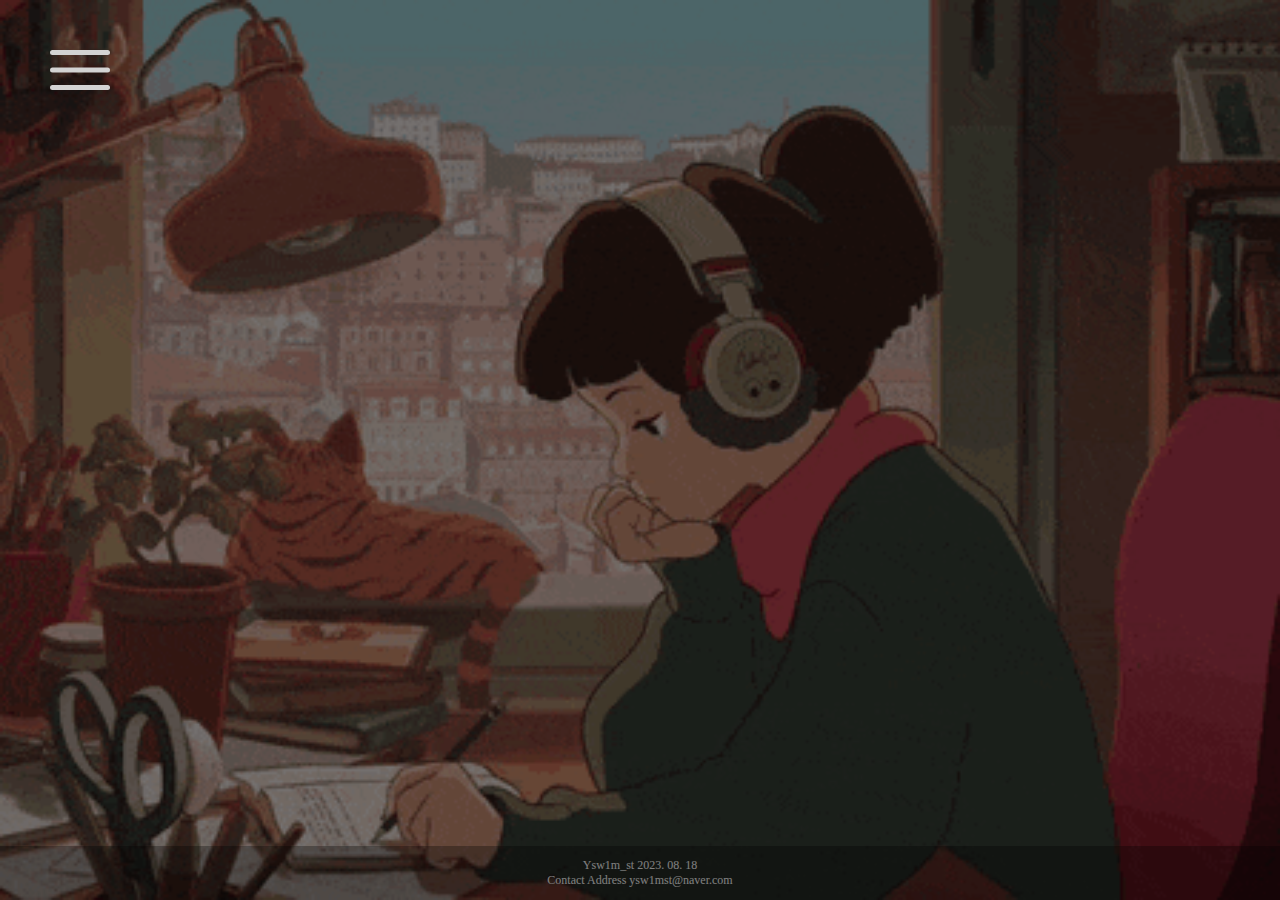
<file: index.html>
<!DOCTYPE html>
<html>
    <title>Dev Swimming</title>

<head>
    <link rel="stylesheet" href="css/style.css">
    <link href="https://fonts.googleapis.com/icon?family=Material+Icons" rel="stylesheet">
    <style>
        body {
            background-image: url('img/study00.gif');
            background-size: cover;
        }
    </style>
</head>
   <body>
        <script src="javascript/indexmain.js"></script>
        <div class="overlay"></div>
        <div class="text" id="firstText">
            <p>Welcome to<br>
                Ysw1m_st Space!</p>
        </div>

        <div class="text" id="secondText">
            <p>어서오세요<br>
                Ysw1m_st<br>
                블로그 입니다!</p>
        </div>

        <div class="text" id="thirdText">
            <p>ようこそ!<br>
                Ysw1m_st の<br>
                くうかんへ!</p>
        </div>
        <div class="text" id="fourthText">
            <p>공사중 입니다.<br>
                It's still in production.<br>
                ブログ工事中</p>
        </div>









    <div class="footer">
        <p>Ysw1m_st 2023. 08. 18<br>
        Contact Address ysw1mst@naver.com<br>
        </p>
    </div>

    <input type="checkbox" id="menuicon">
    <label for="menuicon">
        <span></span>
        <span></span>
        <span></span>
    </label>
    <div class="sidebar">
    <ul>
        <li><a href="https://ysw1mst.github.io/Blog/Me.html">소개</a></li>
        <li><a href="#">HTML / CSS</a></li>
        <li><a href="#">CS</a></li>
        <li><a href="#">JAVA / SPRING</a></li>
        <li><a href="#">Python</a></li>
        <li><a href="https://blog.naver.com/ysw1mst"target="_blank">LIFE</a></li>
        <li><a href="https://github.com/Ysw1mst"target="_blank">Git Hub</a></li>
        <li><a href="https://www.instagram.com/ysw1m_st/"target="_blank">Instargram</a></li>
        <li><a href="#">Guest Book</a></li>
   </ul>
       </div>


<script>
function startAnimation() {
    const textElements = document.querySelectorAll('.text');

    textElements.forEach((element, index) => {
        element.style.animation = 'none';
        void element.offsetWidth;
        element.style.animation = null;
    });
}


startAnimation();


setInterval(startAnimation, 12000);

</script>

</body>
</html>
</file>
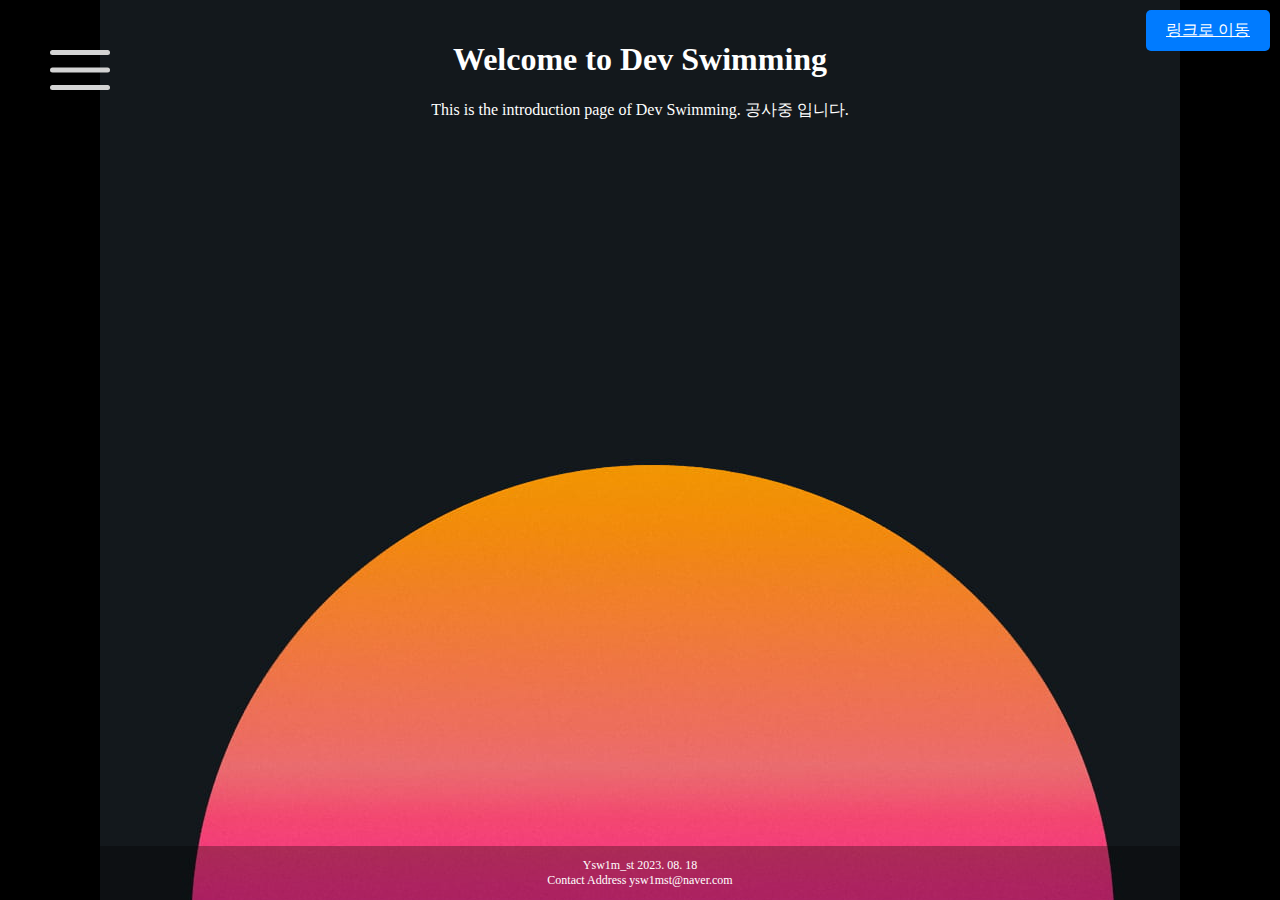
<file: Blog/Me.html>
<!doctype html>
<html lang="ko">
 <head>
  <meta charset="utf-8">
  <title>Dev Swimming - Introduction</title>
   <link rel="stylesheet" href="../css/style.css">
   <link href="https://fonts.googleapis.com/icon?family=Material+Icons" rel="stylesheet">

  <style>
    body {
        background-color: black;
        background-image: url('img/pxfuel.jpg');
        background-repeat: no-repeat;
        background-size: auto;
        background-position: center center;
        overflow: auto;
        height: 100vh;
      }

          .top-right-button {
        position: fixed;
        top: 10px;
        right: 10px;
        background-color: #007bff;
        color: white;
        padding: 10px 20px;
        border: none;
        border-radius: 5px;
        cursor: pointer;
      }


    .content {
        text-align: center;
        color: white;
        padding: 20px;
      }
  </style>
 </head>
 <body>
    <div class="footer">
        <p>Ysw1m_st 2023. 08. 18<br>
        Contact Address ysw1mst@naver.com<br>
        </p>
    </div>

    <input type="checkbox" id="menuicon">
    <label for="menuicon">
        <span></span>
        <span></span>
        <span></span>
    </label>
    <div class="sidebar">
    <ul>
        <li><a href="https://ysw1mst.github.io/Blog/Me.html">소개</a></li>
        <li><a href="#">HTML / CSS</a></li>
        <li><a href="#">CS</a></li>
        <li><a href="#">JAVA / SPRING</a></li>
        <li><a href="#">Python</a></li>
        <li><a href="https://blog.naver.com/ysw1mst"target="_blank">LIFE</a></li>
        <li><a href="https://github.com/Ysw1mst"target="_blank">Git Hub</a></li>
        <li><a href="https://www.instagram.com/ysw1m_st/"target="_blank">Instargram</a></li>
        <li><a href="#">Guest Book</a></li>
   </ul>
       </div>

     <a class="top-right-button" href="https://ysw1mst.github.io/" target="_self">링크로 이동</a>

         <div class="content">

        <h1>Welcome to Dev Swimming</h1>
        <p>This is the introduction page of Dev Swimming. 공사중 입니다.</p>

    </div>
 </body>
</html>
</file>
<file: css/style.css>
/* 배경 이미지 스타일 */
body {
    margin: 0;
    padding: 0;
    background-image: url('img/study00.gif');
    background-size: cover;
    background-repeat: no-repeat;
    background-position: center;
    background-attachment: fixed;
}

/* 반투명한 배경 스타일 */
.overlay {
    position: absolute;
    top: 0;
    left: 0;
    width: 100%;
    height: 100%;
    background-color: rgba(0, 0, 0, 0.5);
    z-index: 1;
    pointer-events: none;
}

/* 문구 스타일 */
.text {
    position: absolute;
    top: 50%;
    left: 50%;
    transform: translate(-50%, -50%);
    color: seashell;
    font-size: 100px;
    text-align: center;
    z-index: 2;
}

/* 푸터 스타일 */
.footer {
    position: absolute;
    bottom: 0;
    width: 100%;
    background-color: rgba(0.1, 0, 0, 0.3);
    color: white;
    font-size: 12px;
    text-align: center;
}

div[class = "sidebar"] {
    width:250px;
    height:100%;
    background-color:black;
    position:fixed;
    top:0;
    left:-400px;
    z-index:1;
    transition:all 1s;
    padding: 5px 0px 5px 15px;
}

.sidebar li a::before {
    margin-right: 40px; /* 아이콘과 메뉴 이름 사이의 우측 여백 조절 */
}

.sidebar li a {
    display: flex; /* 아이콘과 텍스트를 가로로 나란히 정렬 */
    align-items: center;
}


.sidebar ul {
    list-style: none;
    margin: 0;
    padding: 0;
}
.sidebar a, .sidebar > label {
    display: block;
    height: 20px;
    padding: 20px;
    cursor: pointer;
    color: white;
    text-decoration: none;
}

.sidebar a:hover {
    color: #000;
}
.sidebar ul li:hover, .sidebar > label:hover {
    background-color: #fff;
    color: #000;
    border-radius: 10px;
}

.sidebar #expand-sidebar:not(:checked) ~ ul { /* 데스크탑 화면에서도 메뉴를 접었더 펼칠 수 있음 */
    display: none;
}

.sidebar ::before{
    font-family: 'Material Icons';
    font-size: 2.0em;
    float: left;
    clear: left;
}
.sidebar label::before{ content: '\e5d2'; }
.sidebar li:nth-child(1) a::before{ content: '\f02e'; }
.sidebar li:nth-child(2) a::before{ content: '\eb7e'; }
.sidebar li:nth-child(3) a::before{ content: '\eb93'; }
.sidebar li:nth-child(4) a::before{ content: '\eb7c'; }
.sidebar li:nth-child(5) a::before{ content: '\e54f'; }
.sidebar li:nth-child(6) a::before{ content: '\e57b'; }
.sidebar li:nth-child(7) a::before{ content: '\e9f4'; }
.sidebar li:nth-child(8) a::before{ content: '\e0e5'; }
.sidebar li:nth-child(9) a::before{ content: '\e1c5'; }



ul {
    /* 다른 스타일 속성들을 설정할 수 있음 */
}


@keyframes fadeInUp {
    0% {
        opacity: 0;
        transform: translate3d(0%, 0%, 0%);
    }
    to {
        opacity: 1;
        transform: translateZ(1);
    }
}

.text {
    position: absolute;
    top: 50%;
    left: 50%;
    transform: translate(-50%, -50%);
    color: seashell;
    font-size: 70px;
    text-align: center;
    z-index: 2;
    opacity: 0;
    animation-fill-mode: forwards;
    animation: fadeInUp 3.0s;
}

.text#secondText {
    animation-delay: 3.0s;
}

.text#thirdText {



    animation-delay: 6s;
}
.text#fourthText {
    animation-delay: 9.0s;
}



li:first-child {
    margin-top: 150px;
}



input[id="menuicon"] {
    display: none;
    z-index: 2;
}

input[id="menuicon"] + label {
    cursor: pointer;
    display: block;
    width: 60px;
    height: 40px;
    position:fixed;
    margin: 50px;
    z-index: 3;
}

input[id="menuicon"] + label span {
    display: block;
    position: absolute;
    width: 100%;
    height: 5px;
    border-radius: 30px;
    background-color: lightgray;
    transition: all .35s;
}

input[id="menuicon"] + label span:nth-child(1) {
    top: 0;
}

input[id="menuicon"] + label span:nth-child(2) {
    top: 50%;
    transform: translateY(-50%);
}

input[id="menuicon"] + label span:nth-child(3) {
    bottom: 0;
}

input[id="menuicon"]:checked + label span:nth-child(1) {
    top: 50%;
    transform: translateY(-50%) rotate(45deg);
}

input[id="menuicon"]:checked + label span:nth-child(2) {
    opacity: 0;
}

input[id="menuicon"]:checked + label span:nth-child(3) {
    bottom: 50%;
    transform: translateY(50%) rotate(-45deg);
}



input[id="menuicon"]:checked + label + div {
    left:0
}
</file>
